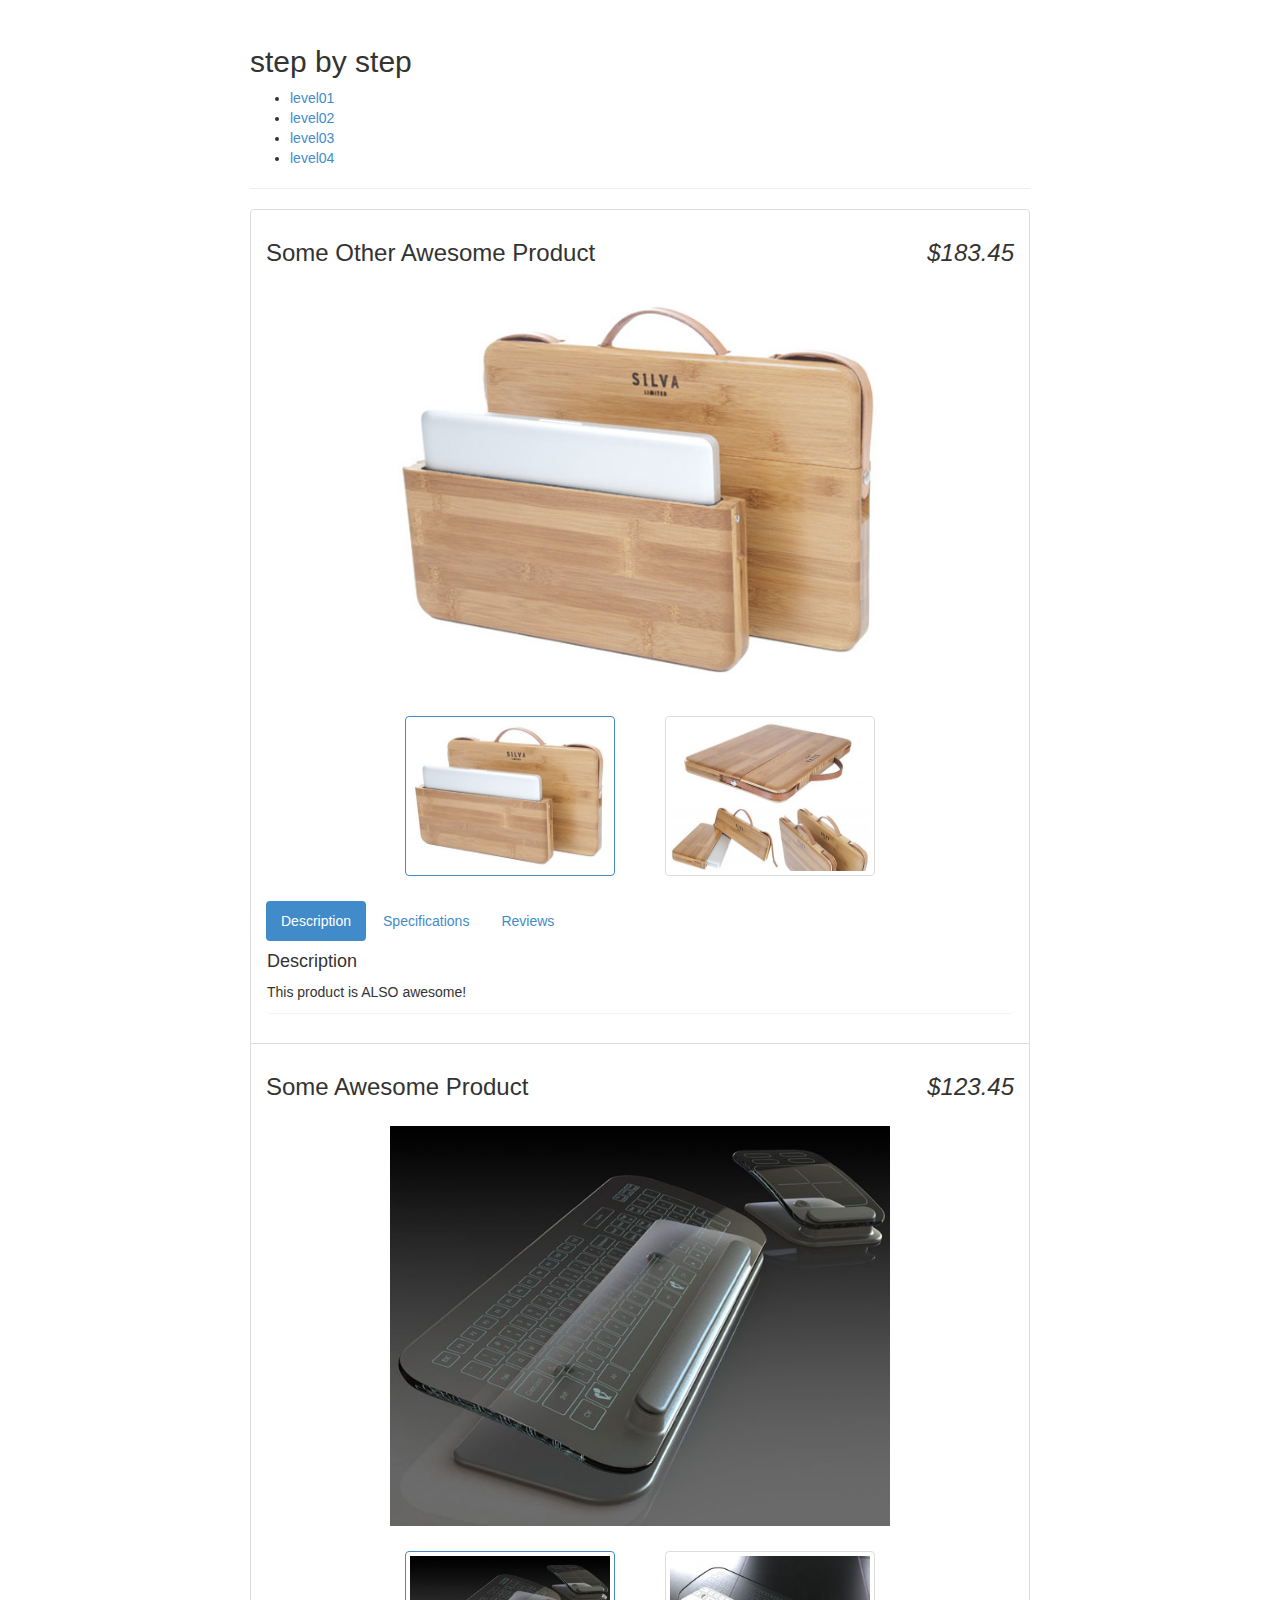
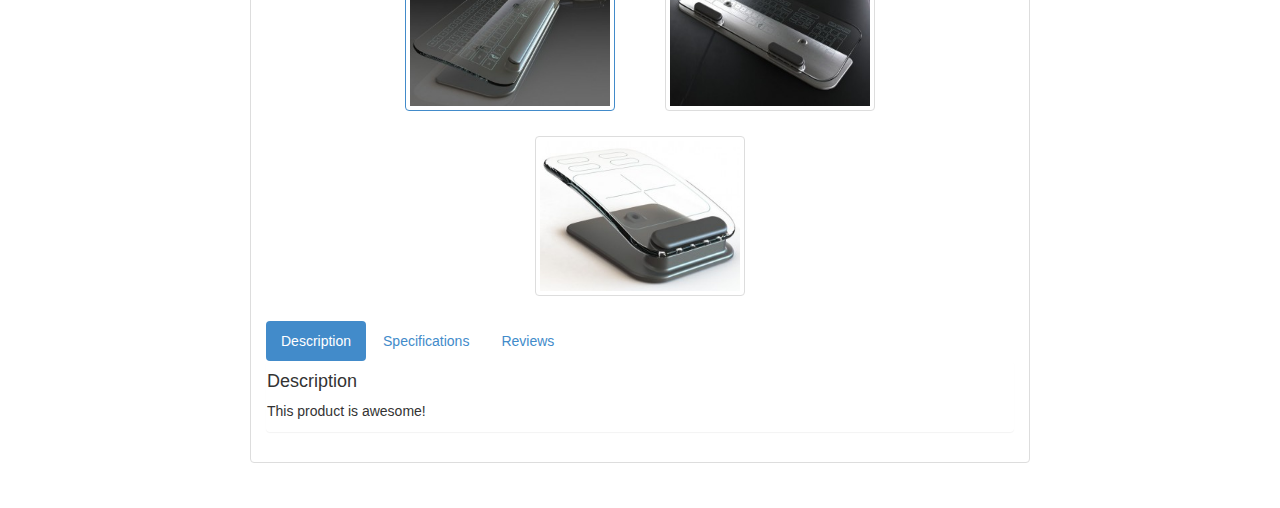
<file: index.htm>
<!DOCTYPE html>
<html ng-app="store">
<head>
	<meta charset="UTF-8">
	<title>learn angularjs</title>
  <link rel="stylesheet" href="css/bootstrap-3.3.0.min.css" />
	<link rel="stylesheet" href="css/style.css" />
</head>
<body>

  <aside>
    <h2>step by step</h2>
    <ul>
      <li><a href="level01.htm">level01</a></li>
      <li><a href="level02.htm">level02</a></li>
      <li><a href="level03.htm">level03</a></li>
      <li><a href="level04.htm">level04</a></li>
    </ul>
  </aside>
  <hr />
  <section ng-controller="StoreController as store">
    <ul class="list-group" ng-app="store-products">
      <!-- list-item -->
      <li class="list-group-item" ng-repeat="product in store.products | orderBy:'-price' | limitTo:2" ng-hide="product.isSoldOut">
        <product-title></product-title>
        <product-gallery></product-gallery>
        <product-panel></product-panel> 
      </li>
    </ul>
  </section>
    
    
  <script src="js/jquery-1.8.3.min.js"></script>
  <script src="js/angular-1.2.27.js"></script>
  <script src="js/app.js"></script>
  <script src="js/products.js"></script>
  </body>
</html>
</file>
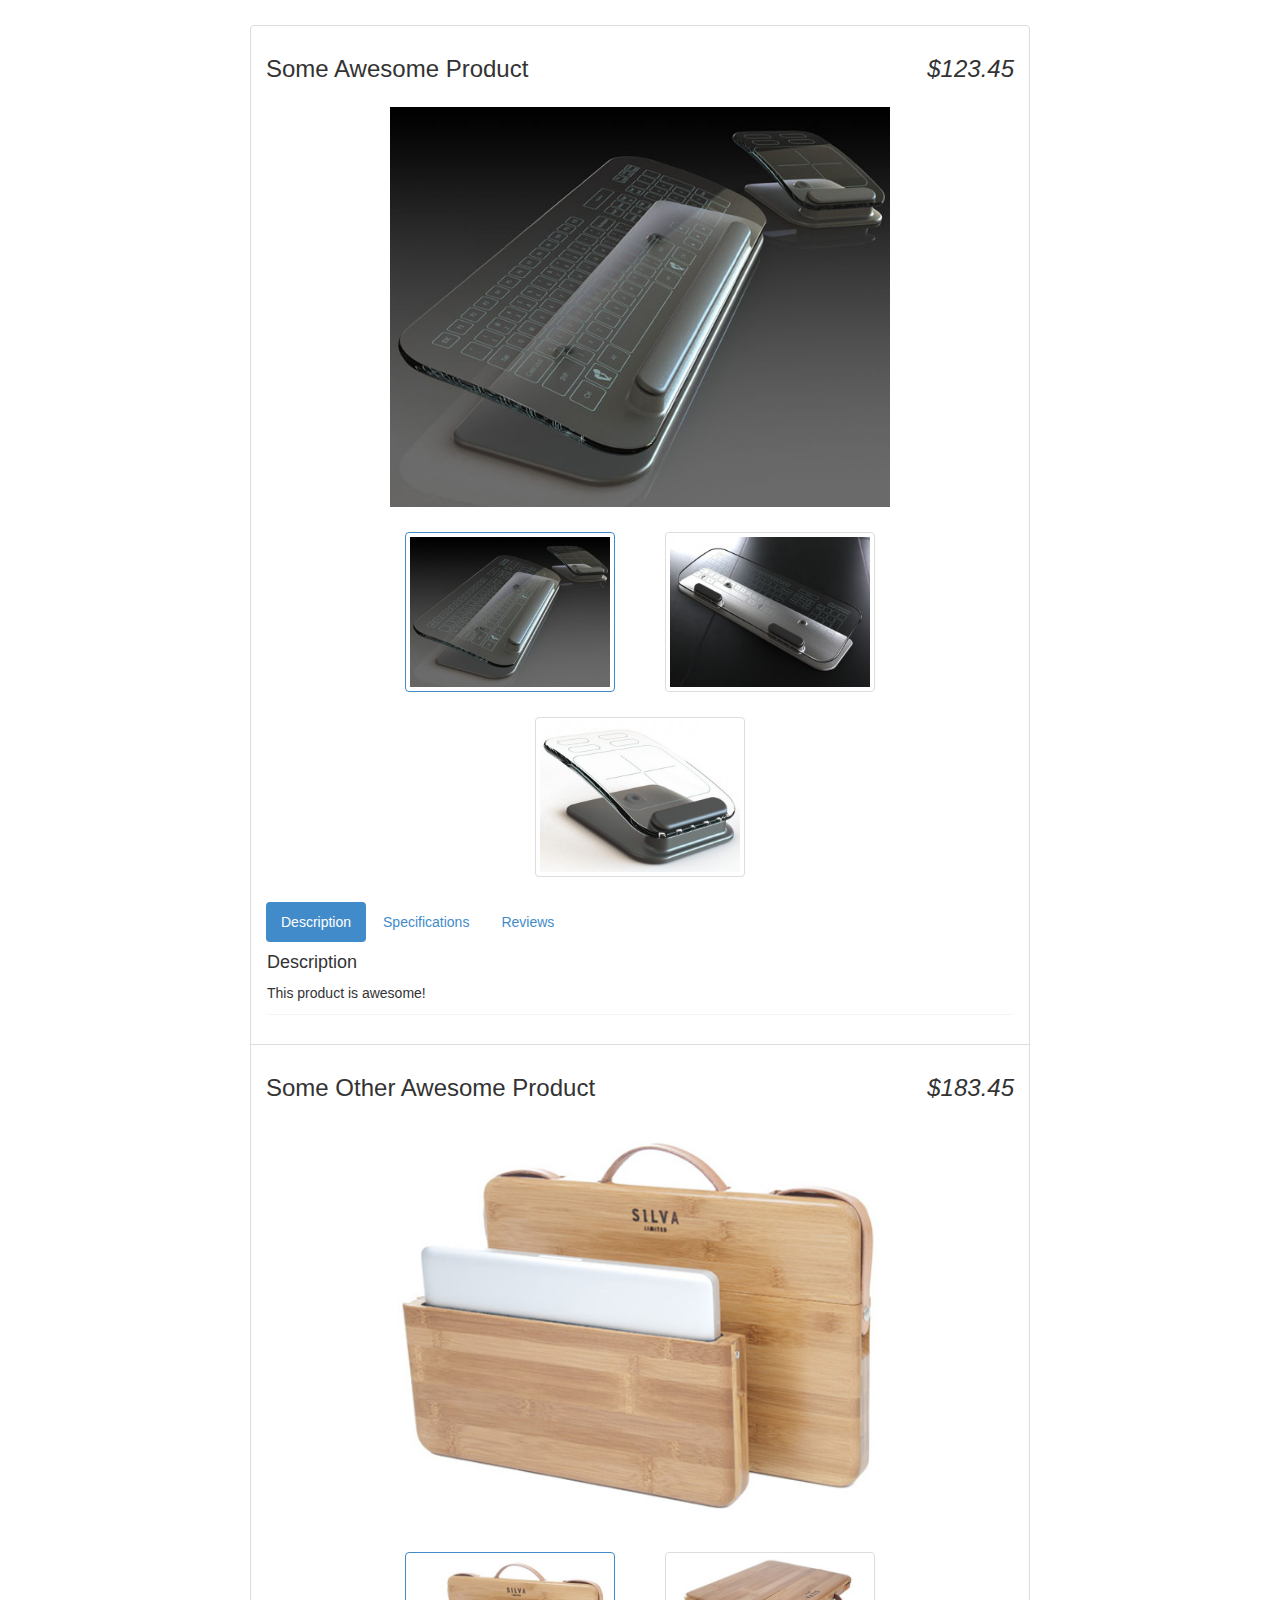
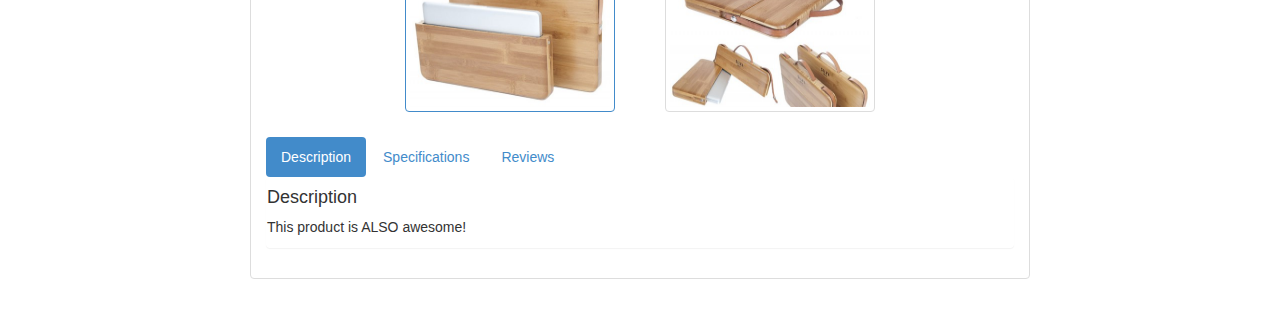
<file: level04.htm>
<!DOCTYPE html>
<html lang="zh-CN" ng-app="store">
<head>
	<meta charset="UTF-8">
	<title>learn angularjs</title>
  <link rel="stylesheet" href="css/bootstrap-3.3.0.min.css" />
	<link rel="stylesheet" href="css/style.css" />
</head>
<body>
    
    <section ng-controller="StoreController as store">
      <ul class="list-group">
        <!-- list-item -->
        <li class="list-group-item" ng-repeat="product in store.products | limitTo:2" ng-hide="product.isSoldOut">
          <product-title></product-title>
          <product-gallery></product-gallery>
          <product-panel></product-panel>
         
        </li>
      </ul>
    </section>
    
    
    <script src="js/jquery-1.8.3.min.js"></script>
    <script src="js/angular-1.2.27.js"></script>
    <script src="js/level04.js"></script>
  </body>
</html>
</file>
<file: css/style.css>
body{
	padding:25px 250px;
}
img.full{
	display: block;
	width: 500px;
	height: 400px;
	margin:25px auto;
}
img.thumb{
	width: 200px;
	height: 150px;
}

.product-gallery{
	text-align: center;
}
.product-gallery li{
	display: inline-block;
	margin:0 25px;
}

.ng-invalid.ng-dirty {
	border-color: #FA787E;
}

.ng-valid.ng-dirty {
	border-color: #78FA89;
}
</file>
